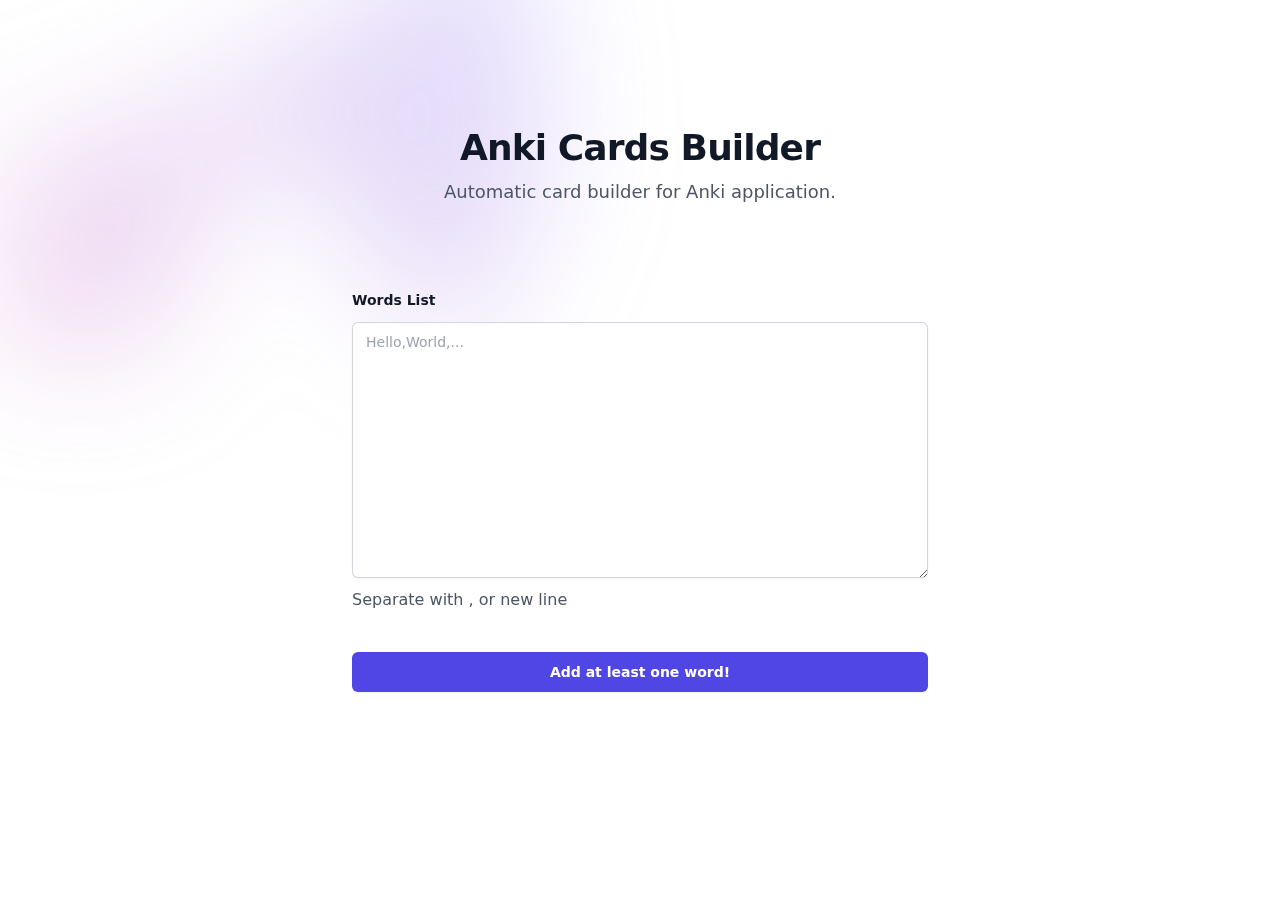
<file: anki-cards-builder/index.html>
<!doctype html>
<html lang="en">
  <head>
    <meta charset="UTF-8" />
    <link rel="icon" type="image/svg+xml" href="/vite.svg" />
    <meta name="viewport" content="width=device-width, initial-scale=1.0" />
    <link rel="stylesheet" href="https://rsms.me/inter/inter.css">
    <title>Anki Cards Builder</title>
    <script type="module" crossorigin src="assets/index-9JKiglv4.js"></script>
    <link rel="stylesheet" crossorigin href="assets/index-BCbkTGBc.css">
  </head>
  <body>
    <div id="app"></div>
  </body>
</html>
</file>
<file: anki-cards-builder/assets/index-BCbkTGBc.css>
*,:before,:after{box-sizing:border-box;border-width:0;border-style:solid;border-color:#e5e7eb}:before,:after{--tw-content: ""}html,:host{line-height:1.5;-webkit-text-size-adjust:100%;-moz-tab-size:4;-o-tab-size:4;tab-size:4;font-family:ui-sans-serif,system-ui,sans-serif,"Apple Color Emoji","Segoe UI Emoji",Segoe UI Symbol,"Noto Color Emoji";font-feature-settings:normal;font-variation-settings:normal;-webkit-tap-highlight-color:transparent}body{margin:0;line-height:inherit}hr{height:0;color:inherit;border-top-width:1px}abbr:where([title]){-webkit-text-decoration:underline dotted;text-decoration:underline dotted}h1,h2,h3,h4,h5,h6{font-size:inherit;font-weight:inherit}a{color:inherit;text-decoration:inherit}b,strong{font-weight:bolder}code,kbd,samp,pre{font-family:ui-monospace,SFMono-Regular,Menlo,Monaco,Consolas,Liberation Mono,Courier New,monospace;font-feature-settings:normal;font-variation-settings:normal;font-size:1em}small{font-size:80%}sub,sup{font-size:75%;line-height:0;position:relative;vertical-align:baseline}sub{bottom:-.25em}sup{top:-.5em}table{text-indent:0;border-color:inherit;border-collapse:collapse}button,input,optgroup,select,textarea{font-family:inherit;font-feature-settings:inherit;font-variation-settings:inherit;font-size:100%;font-weight:inherit;line-height:inherit;color:inherit;margin:0;padding:0}button,select{text-transform:none}button,[type=button],[type=reset],[type=submit]{-webkit-appearance:button;background-color:transparent;background-image:none}:-moz-focusring{outline:auto}:-moz-ui-invalid{box-shadow:none}progress{vertical-align:baseline}::-webkit-inner-spin-button,::-webkit-outer-spin-button{height:auto}[type=search]{-webkit-appearance:textfield;outline-offset:-2px}::-webkit-search-decoration{-webkit-appearance:none}::-webkit-file-upload-button{-webkit-appearance:button;font:inherit}summary{display:list-item}blockquote,dl,dd,h1,h2,h3,h4,h5,h6,hr,figure,p,pre{margin:0}fieldset{margin:0;padding:0}legend{padding:0}ol,ul,menu{list-style:none;margin:0;padding:0}dialog{padding:0}textarea{resize:vertical}input::-moz-placeholder,textarea::-moz-placeholder{opacity:1;color:#9ca3af}input::placeholder,textarea::placeholder{opacity:1;color:#9ca3af}button,[role=button]{cursor:pointer}:disabled{cursor:default}img,svg,video,canvas,audio,iframe,embed,object{display:block;vertical-align:middle}img,video{max-width:100%;height:auto}[hidden]{display:none}*,:before,:after{--tw-border-spacing-x: 0;--tw-border-spacing-y: 0;--tw-translate-x: 0;--tw-translate-y: 0;--tw-rotate: 0;--tw-skew-x: 0;--tw-skew-y: 0;--tw-scale-x: 1;--tw-scale-y: 1;--tw-pan-x: ;--tw-pan-y: ;--tw-pinch-zoom: ;--tw-scroll-snap-strictness: proximity;--tw-gradient-from-position: ;--tw-gradient-via-position: ;--tw-gradient-to-position: ;--tw-ordinal: ;--tw-slashed-zero: ;--tw-numeric-figure: ;--tw-numeric-spacing: ;--tw-numeric-fraction: ;--tw-ring-inset: ;--tw-ring-offset-width: 0px;--tw-ring-offset-color: #fff;--tw-ring-color: rgb(59 130 246 / .5);--tw-ring-offset-shadow: 0 0 #0000;--tw-ring-shadow: 0 0 #0000;--tw-shadow: 0 0 #0000;--tw-shadow-colored: 0 0 #0000;--tw-blur: ;--tw-brightness: ;--tw-contrast: ;--tw-grayscale: ;--tw-hue-rotate: ;--tw-invert: ;--tw-saturate: ;--tw-sepia: ;--tw-drop-shadow: ;--tw-backdrop-blur: ;--tw-backdrop-brightness: ;--tw-backdrop-contrast: ;--tw-backdrop-grayscale: ;--tw-backdrop-hue-rotate: ;--tw-backdrop-invert: ;--tw-backdrop-opacity: ;--tw-backdrop-saturate: ;--tw-backdrop-sepia: }::backdrop{--tw-border-spacing-x: 0;--tw-border-spacing-y: 0;--tw-translate-x: 0;--tw-translate-y: 0;--tw-rotate: 0;--tw-skew-x: 0;--tw-skew-y: 0;--tw-scale-x: 1;--tw-scale-y: 1;--tw-pan-x: ;--tw-pan-y: ;--tw-pinch-zoom: ;--tw-scroll-snap-strictness: proximity;--tw-gradient-from-position: ;--tw-gradient-via-position: ;--tw-gradient-to-position: ;--tw-ordinal: ;--tw-slashed-zero: ;--tw-numeric-figure: ;--tw-numeric-spacing: ;--tw-numeric-fraction: ;--tw-ring-inset: ;--tw-ring-offset-width: 0px;--tw-ring-offset-color: #fff;--tw-ring-color: rgb(59 130 246 / .5);--tw-ring-offset-shadow: 0 0 #0000;--tw-ring-shadow: 0 0 #0000;--tw-shadow: 0 0 #0000;--tw-shadow-colored: 0 0 #0000;--tw-blur: ;--tw-brightness: ;--tw-contrast: ;--tw-grayscale: ;--tw-hue-rotate: ;--tw-invert: ;--tw-saturate: ;--tw-sepia: ;--tw-drop-shadow: ;--tw-backdrop-blur: ;--tw-backdrop-brightness: ;--tw-backdrop-contrast: ;--tw-backdrop-grayscale: ;--tw-backdrop-hue-rotate: ;--tw-backdrop-invert: ;--tw-backdrop-opacity: ;--tw-backdrop-saturate: ;--tw-backdrop-sepia: }.absolute{position:absolute}.relative{position:relative}.inset-x-0{left:0;right:0}.left-1\/2{left:50%}.top-\[-10rem\]{top:-10rem}.isolate{isolation:isolate}.-z-10{z-index:-10}.mx-auto{margin-left:auto;margin-right:auto}.mb-0{margin-bottom:0}.mb-5{margin-bottom:1.25rem}.mb-7{margin-bottom:1.75rem}.mt-1{margin-top:.25rem}.mt-10{margin-top:2.5rem}.mt-12{margin-top:3rem}.mt-16{margin-top:4rem}.mt-2{margin-top:.5rem}.mt-2\.5{margin-top:.625rem}.mt-3{margin-top:.75rem}.block{display:block}.flex{display:flex}.grid{display:grid}.hidden{display:none}.aspect-\[1155\/678\]{aspect-ratio:1155/678}.h-1{height:.25rem}.h-1\.5{height:.375rem}.w-1{width:.25rem}.w-1\.5{width:.375rem}.w-\[36\.125rem\]{width:36.125rem}.w-full{width:100%}.min-w-0{min-width:0px}.max-w-2xl{max-width:42rem}.max-w-none{max-width:none}.max-w-xl{max-width:36rem}.flex-1{flex:1 1 0%}.flex-auto{flex:1 1 auto}.flex-none{flex:none}.shrink-0{flex-shrink:0}.-translate-x-1\/2{--tw-translate-x: -50%;transform:translate(var(--tw-translate-x),var(--tw-translate-y)) rotate(var(--tw-rotate)) skew(var(--tw-skew-x)) skewY(var(--tw-skew-y)) scaleX(var(--tw-scale-x)) scaleY(var(--tw-scale-y))}.rotate-\[30deg\]{--tw-rotate: 30deg;transform:translate(var(--tw-translate-x),var(--tw-translate-y)) rotate(var(--tw-rotate)) skew(var(--tw-skew-x)) skewY(var(--tw-skew-y)) scaleX(var(--tw-scale-x)) scaleY(var(--tw-scale-y))}.transform{transform:translate(var(--tw-translate-x),var(--tw-translate-y)) rotate(var(--tw-rotate)) skew(var(--tw-skew-x)) skewY(var(--tw-skew-y)) scaleX(var(--tw-scale-x)) scaleY(var(--tw-scale-y))}.transform-gpu{transform:translate3d(var(--tw-translate-x),var(--tw-translate-y),0) rotate(var(--tw-rotate)) skew(var(--tw-skew-x)) skewY(var(--tw-skew-y)) scaleX(var(--tw-scale-x)) scaleY(var(--tw-scale-y))}.grid-cols-1{grid-template-columns:repeat(1,minmax(0,1fr))}.flex-row{flex-direction:row}.flex-col{flex-direction:column}.items-start{align-items:flex-start}.items-center{align-items:center}.justify-between{justify-content:space-between}.gap-2{gap:.5rem}.gap-5{gap:1.25rem}.gap-x-1{-moz-column-gap:.25rem;column-gap:.25rem}.gap-x-1\.5{-moz-column-gap:.375rem;column-gap:.375rem}.gap-x-4{-moz-column-gap:1rem;column-gap:1rem}.gap-x-6{-moz-column-gap:1.5rem;column-gap:1.5rem}.gap-x-8{-moz-column-gap:2rem;column-gap:2rem}.gap-y-6{row-gap:1.5rem}.divide-y>:not([hidden])~:not([hidden]){--tw-divide-y-reverse: 0;border-top-width:calc(1px * calc(1 - var(--tw-divide-y-reverse)));border-bottom-width:calc(1px * var(--tw-divide-y-reverse))}.divide-gray-100>:not([hidden])~:not([hidden]){--tw-divide-opacity: 1;border-color:rgb(243 244 246 / var(--tw-divide-opacity))}.overflow-hidden{overflow:hidden}.truncate{overflow:hidden;text-overflow:ellipsis;white-space:nowrap}.rounded-full{border-radius:9999px}.rounded-md{border-radius:.375rem}.border-0{border-width:0px}.border-t{border-top-width:1px}.border-gray-200{--tw-border-opacity: 1;border-color:rgb(229 231 235 / var(--tw-border-opacity))}.bg-emerald-500{--tw-bg-opacity: 1;background-color:rgb(16 185 129 / var(--tw-bg-opacity))}.bg-emerald-500\/20{background-color:#10b98133}.bg-green-600{--tw-bg-opacity: 1;background-color:rgb(22 163 74 / var(--tw-bg-opacity))}.bg-indigo-300{--tw-bg-opacity: 1;background-color:rgb(165 180 252 / var(--tw-bg-opacity))}.bg-indigo-500{--tw-bg-opacity: 1;background-color:rgb(99 102 241 / var(--tw-bg-opacity))}.bg-indigo-600{--tw-bg-opacity: 1;background-color:rgb(79 70 229 / var(--tw-bg-opacity))}.bg-red-600{--tw-bg-opacity: 1;background-color:rgb(220 38 38 / var(--tw-bg-opacity))}.bg-white{--tw-bg-opacity: 1;background-color:rgb(255 255 255 / var(--tw-bg-opacity))}.bg-gradient-to-tr{background-image:linear-gradient(to top right,var(--tw-gradient-stops))}.from-\[\#ff80b5\]{--tw-gradient-from: #ff80b5 var(--tw-gradient-from-position);--tw-gradient-to: rgb(255 128 181 / 0) var(--tw-gradient-to-position);--tw-gradient-stops: var(--tw-gradient-from), var(--tw-gradient-to)}.to-\[\#9089fc\]{--tw-gradient-to: #9089fc var(--tw-gradient-to-position)}.p-1{padding:.25rem}.p-10{padding:2.5rem}.px-2{padding-left:.5rem;padding-right:.5rem}.px-3{padding-left:.75rem;padding-right:.75rem}.px-3\.5{padding-left:.875rem;padding-right:.875rem}.px-6{padding-left:1.5rem;padding-right:1.5rem}.py-2{padding-top:.5rem;padding-bottom:.5rem}.py-2\.5{padding-top:.625rem;padding-bottom:.625rem}.py-24{padding-top:6rem;padding-bottom:6rem}.py-5{padding-top:1.25rem;padding-bottom:1.25rem}.pt-10{padding-top:2.5rem}.text-center{text-align:center}.text-3xl{font-size:1.875rem;line-height:2.25rem}.text-lg{font-size:1.125rem;line-height:1.75rem}.text-sm{font-size:.875rem;line-height:1.25rem}.text-xs{font-size:.75rem;line-height:1rem}.font-bold{font-weight:700}.font-semibold{font-weight:600}.uppercase{text-transform:uppercase}.capitalize{text-transform:capitalize}.leading-5{line-height:1.25rem}.leading-6{line-height:1.5rem}.leading-8{line-height:2rem}.tracking-tight{letter-spacing:-.025em}.text-blue-800{--tw-text-opacity: 1;color:rgb(30 64 175 / var(--tw-text-opacity))}.text-gray-500{--tw-text-opacity: 1;color:rgb(107 114 128 / var(--tw-text-opacity))}.text-gray-600{--tw-text-opacity: 1;color:rgb(75 85 99 / var(--tw-text-opacity))}.text-gray-800{--tw-text-opacity: 1;color:rgb(31 41 55 / var(--tw-text-opacity))}.text-gray-900{--tw-text-opacity: 1;color:rgb(17 24 39 / var(--tw-text-opacity))}.text-purple-800{--tw-text-opacity: 1;color:rgb(107 33 168 / var(--tw-text-opacity))}.text-red-500{--tw-text-opacity: 1;color:rgb(239 68 68 / var(--tw-text-opacity))}.text-white{--tw-text-opacity: 1;color:rgb(255 255 255 / var(--tw-text-opacity))}.opacity-30{opacity:.3}.shadow-md{--tw-shadow: 0 4px 6px -1px rgb(0 0 0 / .1), 0 2px 4px -2px rgb(0 0 0 / .1);--tw-shadow-colored: 0 4px 6px -1px var(--tw-shadow-color), 0 2px 4px -2px var(--tw-shadow-color);box-shadow:var(--tw-ring-offset-shadow, 0 0 #0000),var(--tw-ring-shadow, 0 0 #0000),var(--tw-shadow)}.shadow-sm{--tw-shadow: 0 1px 2px 0 rgb(0 0 0 / .05);--tw-shadow-colored: 0 1px 2px 0 var(--tw-shadow-color);box-shadow:var(--tw-ring-offset-shadow, 0 0 #0000),var(--tw-ring-shadow, 0 0 #0000),var(--tw-shadow)}.ring-1{--tw-ring-offset-shadow: var(--tw-ring-inset) 0 0 0 var(--tw-ring-offset-width) var(--tw-ring-offset-color);--tw-ring-shadow: var(--tw-ring-inset) 0 0 0 calc(1px + var(--tw-ring-offset-width)) var(--tw-ring-color);box-shadow:var(--tw-ring-offset-shadow),var(--tw-ring-shadow),var(--tw-shadow, 0 0 #0000)}.ring-inset{--tw-ring-inset: inset}.ring-gray-300{--tw-ring-opacity: 1;--tw-ring-color: rgb(209 213 219 / var(--tw-ring-opacity))}.blur-3xl{--tw-blur: blur(64px);filter:var(--tw-blur) var(--tw-brightness) var(--tw-contrast) var(--tw-grayscale) var(--tw-hue-rotate) var(--tw-invert) var(--tw-saturate) var(--tw-sepia) var(--tw-drop-shadow)}.filter{filter:var(--tw-blur) var(--tw-brightness) var(--tw-contrast) var(--tw-grayscale) var(--tw-hue-rotate) var(--tw-invert) var(--tw-saturate) var(--tw-sepia) var(--tw-drop-shadow)}.transition{transition-property:color,background-color,border-color,text-decoration-color,fill,stroke,opacity,box-shadow,transform,filter,-webkit-backdrop-filter;transition-property:color,background-color,border-color,text-decoration-color,fill,stroke,opacity,box-shadow,transform,filter,backdrop-filter;transition-property:color,background-color,border-color,text-decoration-color,fill,stroke,opacity,box-shadow,transform,filter,backdrop-filter,-webkit-backdrop-filter;transition-timing-function:cubic-bezier(.4,0,.2,1);transition-duration:.15s}.placeholder\:text-gray-400::-moz-placeholder{--tw-text-opacity: 1;color:rgb(156 163 175 / var(--tw-text-opacity))}.placeholder\:text-gray-400::placeholder{--tw-text-opacity: 1;color:rgb(156 163 175 / var(--tw-text-opacity))}.hover\:bg-green-500:hover{--tw-bg-opacity: 1;background-color:rgb(34 197 94 / var(--tw-bg-opacity))}.hover\:bg-indigo-300:hover{--tw-bg-opacity: 1;background-color:rgb(165 180 252 / var(--tw-bg-opacity))}.hover\:bg-indigo-500:hover{--tw-bg-opacity: 1;background-color:rgb(99 102 241 / var(--tw-bg-opacity))}.hover\:bg-red-500:hover{--tw-bg-opacity: 1;background-color:rgb(239 68 68 / var(--tw-bg-opacity))}.hover\:text-white:hover{--tw-text-opacity: 1;color:rgb(255 255 255 / var(--tw-text-opacity))}.focus\:ring-2:focus{--tw-ring-offset-shadow: var(--tw-ring-inset) 0 0 0 var(--tw-ring-offset-width) var(--tw-ring-offset-color);--tw-ring-shadow: var(--tw-ring-inset) 0 0 0 calc(2px + var(--tw-ring-offset-width)) var(--tw-ring-color);box-shadow:var(--tw-ring-offset-shadow),var(--tw-ring-shadow),var(--tw-shadow, 0 0 #0000)}.focus\:ring-inset:focus{--tw-ring-inset: inset}.focus\:ring-indigo-600:focus{--tw-ring-opacity: 1;--tw-ring-color: rgb(79 70 229 / var(--tw-ring-opacity))}.focus-visible\:outline:focus-visible{outline-style:solid}.focus-visible\:outline-2:focus-visible{outline-width:2px}.focus-visible\:outline-offset-2:focus-visible{outline-offset:2px}.focus-visible\:outline-indigo-600:focus-visible{outline-color:#4f46e5}@media (min-width: 640px){.sm\:left-\[calc\(50\%-40rem\)\]{left:calc(50% - 40rem)}.sm\:top-\[-20rem\]{top:-20rem}.sm\:col-span-2{grid-column:span 2 / span 2}.sm\:mt-16{margin-top:4rem}.sm\:mt-20{margin-top:5rem}.sm\:flex{display:flex}.sm\:w-\[72\.1875rem\]{width:72.1875rem}.sm\:grid-cols-2{grid-template-columns:repeat(2,minmax(0,1fr))}.sm\:flex-col{flex-direction:column}.sm\:items-end{align-items:flex-end}.sm\:py-32{padding-top:8rem;padding-bottom:8rem}.sm\:pt-16{padding-top:4rem}.sm\:text-4xl{font-size:2.25rem;line-height:2.5rem}.sm\:text-sm{font-size:.875rem;line-height:1.25rem}.sm\:leading-6{line-height:1.5rem}}@media (min-width: 1024px){.lg\:mx-0{margin-left:0;margin-right:0}.lg\:max-w-none{max-width:none}.lg\:px-8{padding-left:2rem;padding-right:2rem}}.list-enter-active,.list-leave-active{transition:all .5s ease}.list-enter-from,.list-leave-to{position:absolute;opacity:0;transform:translate(30px)}
</file>
